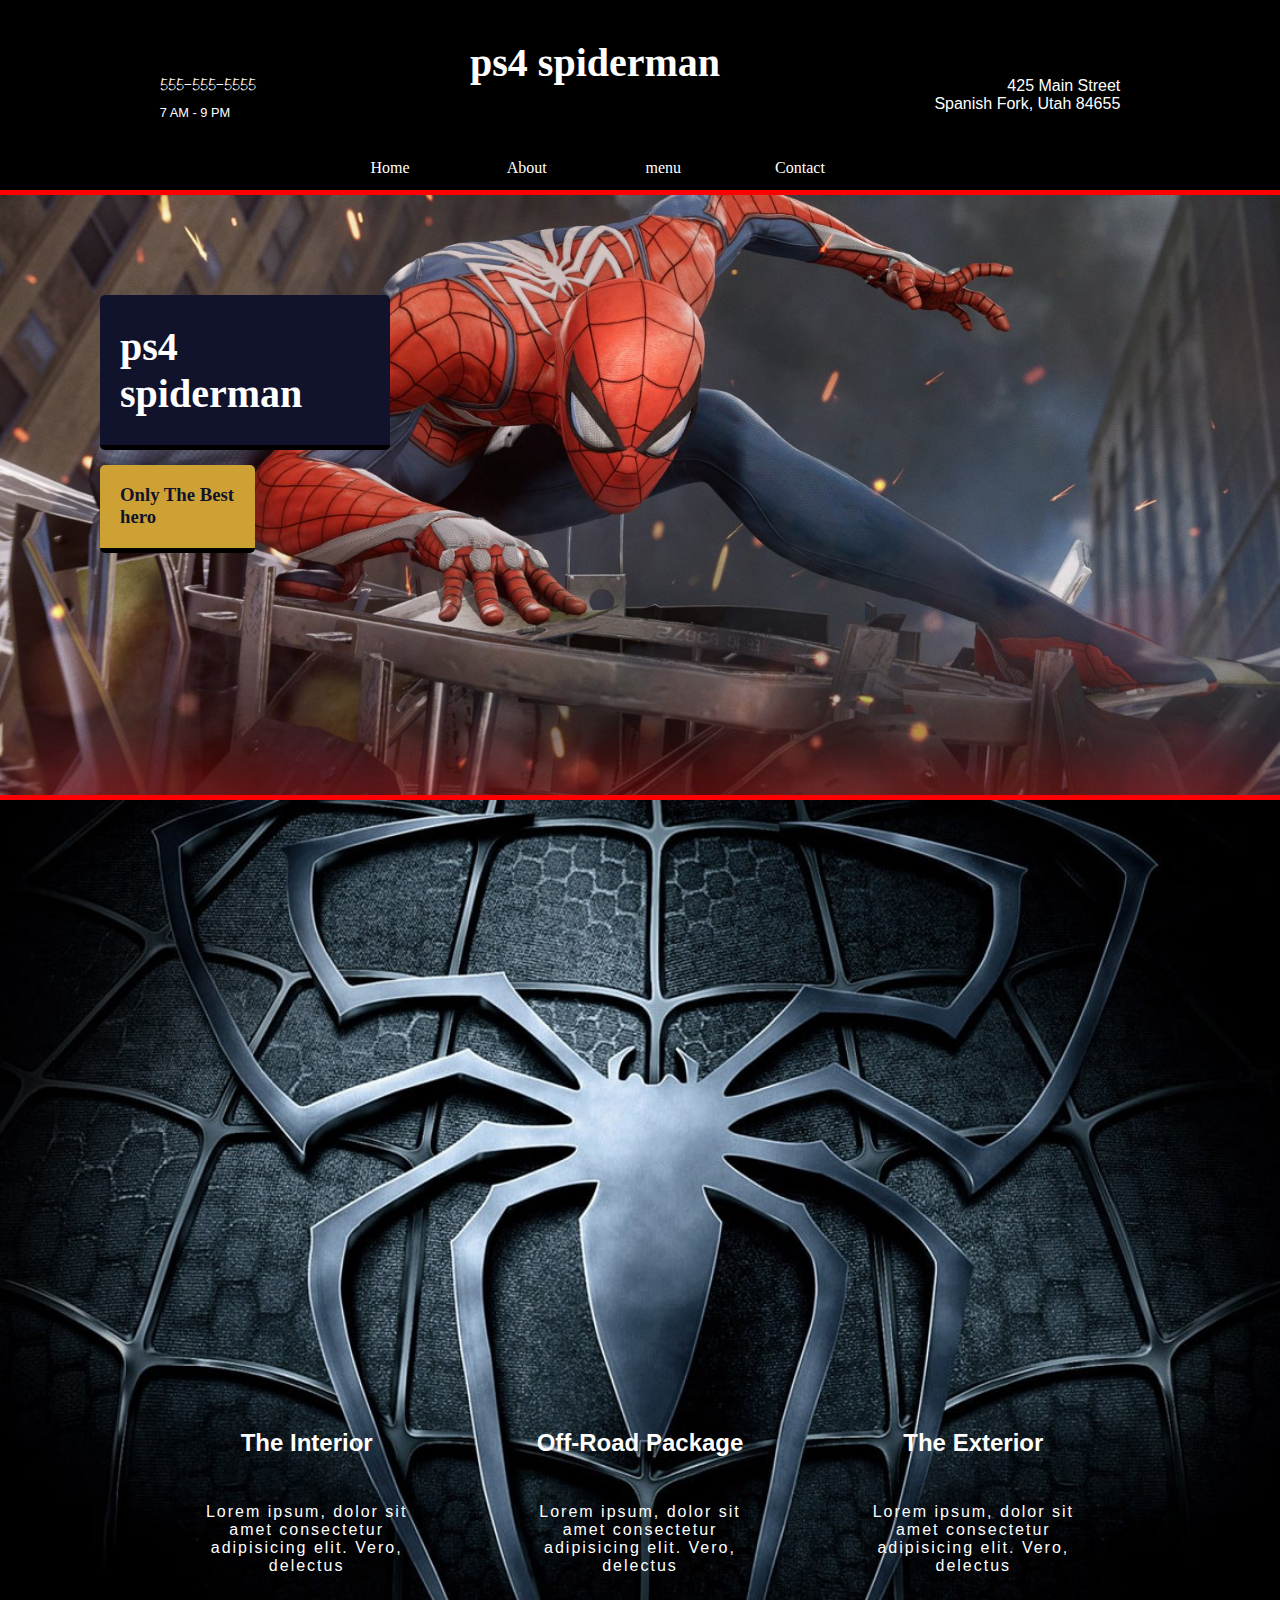
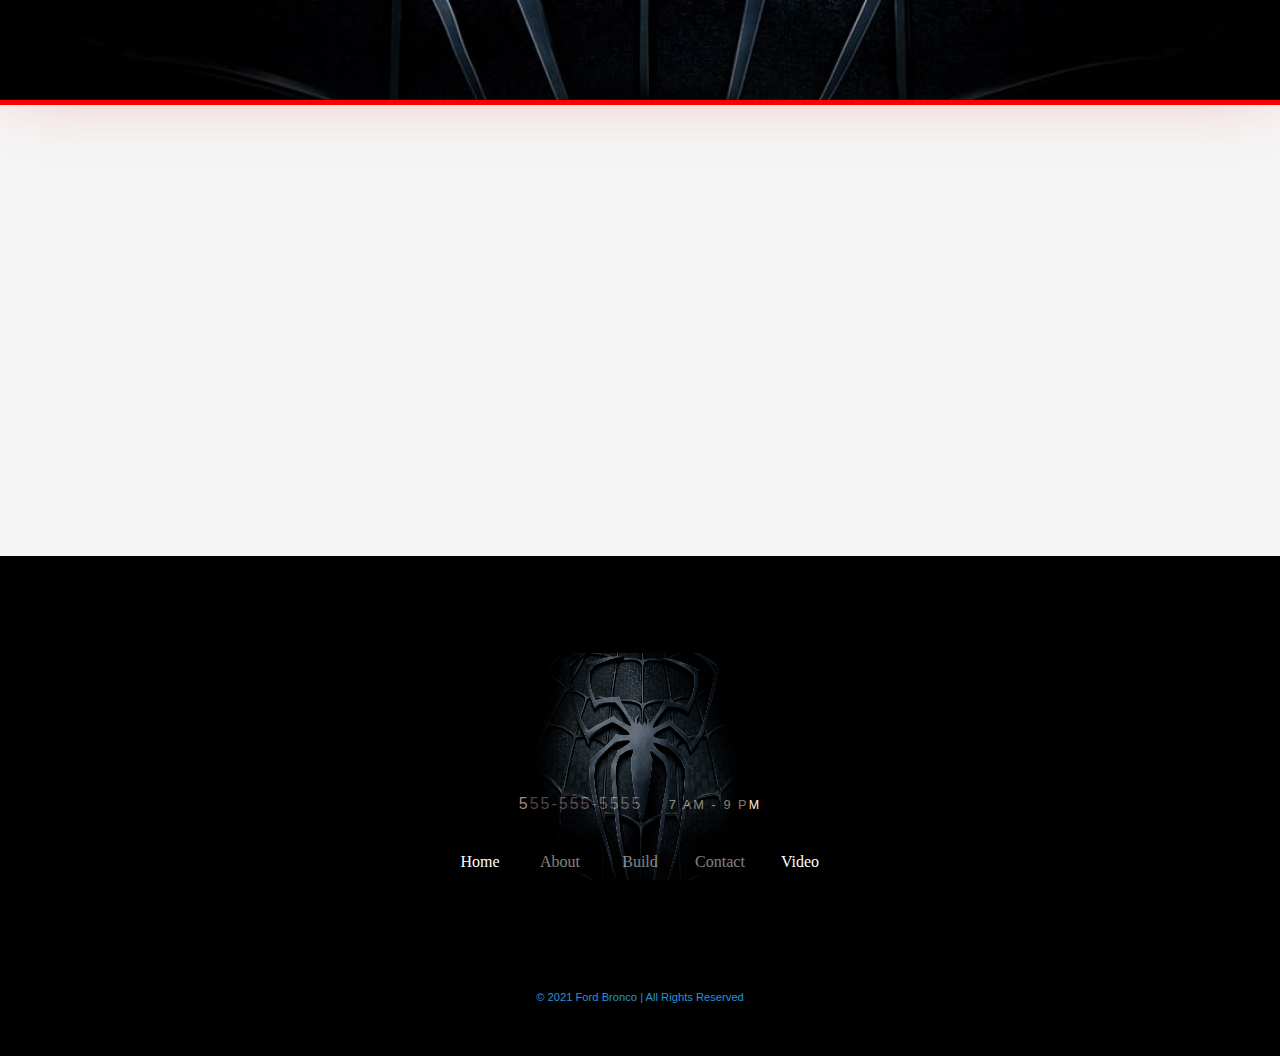
<file: index.html>
<!DOCTYPE html>
<html lang="en">
<head>
    <meta charset="UTF-8">
    <meta http-equiv="X-UA-Compatible" content="IE=edge">
    <meta name="viewport" content="width=device-width, initial-scale=1.0">
    <title>Homepage</title>
    <link href="https://fonts.googleapis.com/css2?family=Antonio:wght@200&family=New+Tegomin&display=swap" rel="stylesheet">
    <link rel="stylesheet" href="https://use.fontawesome.com/releases/v5.7.1/css/all.css"
  integrity="sha384-fnmOCqbTlWIlj8LyTjo7mOUStjsKC4pOpQbqyi7RrhN7udi9RwhKkMHpvLbHG9Sr"
  crossorigin="anonymous">
  <link href="https://fonts.googleapis.com/css2?family=Roboto+Slab&display=swap" rel="stylesheet">
<link rel="stylesheet" href="./styles/nav.css">
<link rel="stylesheet" href="./styles/homepage.css">
<link rel="stylesheet" href="./styles/common.css">
<link rel="stylesheet" href="./styles/footer.css">
<link rel="stylesheet" href="./styles/media-quaries.css">


</head>
<body>
<div class="navigation-wrapper">
        <div class="left-column">
            <div class="icon">
             <i class="fas fa-phone-volume"></i>
            </div>
          <div class="contact-hours-wrapper"> 
               <div class="phone">
                    555-555-5555
               </div> 
               <div class="hours">
                    7 AM - 9 PM
                </div>
         </div>
        </div>
        <div class="center-column">
            <div class="banner-image">
               <h1> ps4 spiderman</h1>
            </div>
     <div class="links-wrapper">
        <div class="nav-link ">
            <a href="index.html">Home</a>
        </div>
            <div class="nav-link">
            <a href="about.html">About</a>
        </div>
        <div class="nav-link">
            <a href="menu.html">menu</a>
        </div>
                <div class="nav-link">
            <a href="contact.html">Contact</a>
        </div>
           
     </div>
    </div> <!--address-->
    <div class="right-column">
        <div class="address-wrapper">
                <a hryef="contact.html">425 Main Street <br>
                Spanish Fork, Utah 84655</a> 
        </div>
        <div class="contact-icon">
            <a href="contact.html">
           <i class="fas fa-map"></i>
            </a>
        </div>
    </div>
</div>
<div class="hero-section">
    <div class="top-heading">
        <h1>ps4 spiderman</h1>
    </div>
    <div class="bottom-heading">
       <h3> Only The Best hero </h3> 
    </div>
</div>
<div class="features-section">
    <div class="columns-wrapper">
        <div class="column">
            <!-- Icon goes here -->
            <i class="fas fa-tachometer-alt"></i>
            <p>The Interior</p>
            <p>
                Lorem ipsum, dolor sit amet consectetur adipisicing elit. Vero, delectus
            </p>
        </div>
        <div class="column">
            <!-- Icon goes here -->
            <i class="fas fa-truck-monster"></i>
            <p>Off-Road Package</p>
            <p>
                Lorem ipsum, dolor sit amet consectetur adipisicing elit. Vero, delectus
            </p>
        </div>
        <div class="column">
            <!-- Icon goes here -->
            <i class="fas fa-car-side"></i>
            <p>The Exterior</p>
            <p>
                Lorem ipsum, dolor sit amet consectetur adipisicing elit. Vero, delectus
            </p>
        </div>
    </div>
</div> 
<div>
    <iframe src="https://www.google.com/maps/embed?pb=!1m18!1m12!1m3!1d115864.96868985664!2d-111.63476740901099!3d40.260172479766304!2m3!1f0!2f0!3f0!3m2!1i1024!2i768!4f13.1!3m3!1m2!1s0x874d9a77d01b2073%3A0xdfe5a6feb4d758e5!2sLarry%20H.%20Miller%20Ford%20Provo!5e0!3m2!1sen!2smx!4v1620668577334!5m2!1sen!2smx" width="100%" height="450" style="border:0;" allowfullscreen="" loading="lazy"></iframe>
</div>
<div class="footer">
    <div class="logo-footer">
      <img src="./images/spiderlogo.jpg" alt="">
    </div>
    <div class="footer-phone-hours">
        <span class="phone">
            555-555-5555
        </span>
        <span class="hours">
            7 AM - 9 PM
        </span>
    </div>
    <div class="links-wrapper">
        <div class="nav-link">
            <a href="index.html">Home</a>
        </div>
        <div class="nav-link">
            <a href="about.html">About</a>
        </div>
        <div class="nav-link">
            <a href="menu.html">Build</a>
        </div>
        <div class="nav-link">
            <a href="contact.html">Contact</a>
        </div>
        <div class="nav-link">
            <a href="https://www.youtube.com/watch?v=6Cf2n_F1Hbk"target="_blank"> Video </a>
        </div>
    </div>
        <div class="social-media-icons-wrapper">
            <a href="#">
                <i class="fab fa-instagram"></i>
            </a>
            <a href="#">
                <i class="fab fa-whatsapp"></i>
            </a>
            <a href="#">
                <i class="fab fa-snapchat-ghost"></i>
            </a>
        </div>
        <div class="copyright-wrapper">
            &copy; 2021 Ford Bronco &#124; All Rights Reserved
        </div>
</div>
</body>
</html>
</file>
<file: styles/nav.css>
.navigation-wrapper {
    height: 70px; 
    /*  height should be 190 */
    background-color:#000;
    color:white;
    /* flex  */
    display: flex;
    justify-content: space-around;
    align-items: center;
    padding: 60px 100px 60px 100px;
    border-bottom: 5px solid red;
    }
    /* Left Column */
    .navigation-wrapper > .left-column {
        display: flex;
        align-items: center;
    }
    .navigation-wrapper > .left-column > .icon {
         margin-right: 15px;
    }
    .navigation-wrapper > .left-column > .icon i {
        font-size: 2em;
    }
    .navigation-wrapper > .left-column > .contact-hours-wrapper {
        display: grid;
        grid-template-columns: 1fr;
        grid-gap: 10px;
    }
    .navigation-wrapper > .left-column > .contact-hours-wrapper > .hours {
        font-family: 'Ubuntu Condensed', sans-serif;
        color: white;
        font-size: 0.8em;
    }
    .navigation-wrapper > .contact-hours-wrapper > .phone {
        font-family: 'Times New Roman', Times, serif;
    }
    /* Center-Column */
    .navigation-wrapper > .center-column {
        display: grid;
        grid-template-columns: 1fr;
        grid-gap: 42px;
        width: 500px;
    }
    .navigation-wrapper > .center-column > .banner-image{
        display: flex;
        justify-content: center;
    }
    .navigation-wrapper > .center-column > .banner-image img {
        height: 100%;
        width: 200px;
        border-radius: 5px;
    }  
    /* Right-Column */
    .navigation-wrapper > .right-column > .address-wrapper {
        font-family: 'Ubuntu Condensed', sans-serif;
        text-align: right;
    }
    .navigation-wrapper > .right-column > .address-wrapper a {
        text-decoration: none;
        color: white;
        transition: 0.5s;
        text-align: right;
        font-size: 0.9m;
    }
    .navigation-wrapper > .right-column > .address-wrapper a:hover {
    /* color: rgb(199, 193, 72); */
    color: red;
    }
    .navigation-wrapper > .right-column {
        display: flex;
    }
    .navigation-wrapper > .right-column > .contact-icon a {
        display: flex;
        color: white;
        margin-left: 15px;
        font-size: 2.5em;
        text-decoration: none;
    }
    .navigation-wrapper > .right-column > .contact-icon a:hover {
    /* color: rgb(199, 193, 72); */
    color: red;
    }
    /* Links-Wrapper */
    .links-wrapper {
        display: flex;
        justify-content: space-between;
        align-items: center;
    }
    .links-wrapper > .nav-link a {
        font-family: fantasy;
        color: white;
        text-decoration: none;
        transition: 0.5s;
    }
    .links-wrapper > .nav-link a:hover {
        font-family: fantasy;
        /* color: rgb(199, 193, 72); */
        color: red;
        letter-spacing: 1px;
    }
    .links-wrapper > .nav-link {
        width: 90px;
        text-align: center;
    }
</file>
<file: styles/homepage.css>
/* Hero-section Styles */
.hero-section {
    background-image: url(../images/ps44.jpg);
    padding: 100px;
    height: 400px;
    /* To Make a Paralax feature */
    background-attachment: fixed;
    background-position: center;
    background-repeat: no-repeat;
    background-size: cover;
}
.hero-section > .top-heading {
    padding: 1px 20px;
    background-color: #11122B;
    color: #CBCBCB;
    width: 250px;
    border-radius: 5px;
    border-bottom: solid 5px black;
}
.hero-section > .bottom-heading {
    background-color: #CEA135;
    color: #11122B;
    padding: 1px 20px;
    margin-top: 15px;
    width: 115px;
    border-radius: 5px;
    border-bottom: solid 5px black;
}
/* feature section styles */
.features-section {
    height: 400px;
    border-top: 5px solid red;
    border-bottom: 5px solid red;
    background-image: url(../images/spiderlogo.jpg);
    background-repeat: no-repeat;
    background-size: cover;
    background-position: center;
    color: white;
    display: flex;
    justify-content: center;
    align-items: center;
    font-family: 'Ubuntu Condensed', sans-serif;
    padding-top: 500px;
    box-shadow: 0px -26px 79px -8px rgba(235, 16, 16, 0.44);
}
.features-section > .columns-wrapper {
    width: 1000px;
    display: flex;
    justify-content: space-between;
    font-family: 'Ubuntu Condensed', sans-serif;
}
.features-section > .columns-wrapper > .column {
    padding: 20px;
    margin: 42px;
    text-align: center;
    border-bottom: 5px solid transparent;
    border-radius: 10px;
    transition: 1s;
}
.features-section > .columns-wrapper > .column:hover {
    border-bottom: 5px solid red;
}
.features-section > .columns-wrapper > .column :nth-child(1) {
font-size: 3em;
color: white;
}
.features-section > .columns-wrapper > .column :nth-child(2) {
font-size: 1.5em;
font-weight: 900;
height: 50px;
transition: 1s;
}
.features-section > .columns-wrapper > .column :nth-child(2):hover {
letter-spacing: 1px;
}
.features-section > .columns-wrapper > .column :nth-child(3) {
letter-spacing: 2px;
}

h1{
  font-size: 40px;
  color: white;
}
</file>
<file: styles/common.css>
body {
    margin:0px;
    font-family: 'New Tegomin', serif;
    background-color: whitesmoke;
    font-size: 2fr;
 }
 h1, h2, h3, h4, h5 ,h6{
   font-family: 'Dancing Script', cursive;
 }
 /* skewed header */


/* PAGE CONTAINER STYLES */
</file>
<file: styles/footer.css>
.footer {
    background-color: rgb(0, 0, 0);
    color: rgb(163, 133, 133);
    font-family:'Ubuntu Condensed', sans-serif;
    display: flex;
    justify-content: center;
    align-items: center;
    flex-direction: column;
   height: 500px;
   margin-top: -4px;
  }
  .footer > .logo-footer img {
    width: 220px;
    padding-top: 39%;
    height: 100%;
    /* filter: brightness(50%); */
    opacity: 0.5;
  }
  .footer > .footer-phone-hours span {
    margin-left: 10px;
    margin-right: 10px;
    font-size: 1em;
    letter-spacing: 2px;
  }
  .footer > .footer-phone-hours > .hours {
    font-size: 0.8em;
    color: antiquewhite;
    text-transform: uppercase;
  }
  .footer > .links-wrapper{
    margin-top: 40px;
    margin-bottom: 40px;
    max-width: 400px;
  }
  .footer > .social-media-icons-wrapper  {
    margin-top: 40px;
    margin-bottom: 40px;
    width: 300px;
    display: flex;
    justify-content: space-around;
  }
  .footer > .social-media-icons-wrapper a {
    font-size: 1.5em;
    color: #066b6b;
  }
  .footer > .social-media-icons-wrapper a {
    font-size: 1.5em;
    color: #64f0dd;
    transition: 0.5s;
  }
  .footer > .social-media-icons-wrapper a:hover {
    color: #4d7cb3;
  }
  .footer > .copyright-wrapper {
    margin-bottom: 42px;
    font-size: 0.7em;
    color: #2a92d8;
  }
</file>
<file: styles/media-quaries.css>
@media (max-width: 615px) {

    .navigation-wrapper {
        flex-direction: column;
        height: 100%;
    }

    .navigation-wrapper > .left-colum {
        order: 2;
        margin-top: 10px;
        margin-bottom: 15px;


    }

    .navigation-wrapper > .center-colum {
        order: 1;
      width: 100%;


    }


    .navigation-wrapper > .right-colum {
        order: 3;
       margin-top: 15px;




    }
    .links-wrapper {
        flex-direction: column;
        margin-bottom: 20px ;

    }


.links-wrapper > .nav-links {
    margin-top: 10px;
        margin-bottom: 10px ;font-size: 1.5em;
        width: 100%;

        
    }

    .hero-section {
        padding: 50px 10px;
    }

    .features-section {
        height: 100%;
    }

    .features-section > .columns-wrapper{
        width: 100%;
        flex-direction: column;
    }

    .footer {
        height: 100%;

    }

    .skewed-header > .skewed-header-wrapper >.skewed-header-content {
        flex-direction: column;
    }

    .skewed-header> .header-bg {
        background-size: 550px;
    }

    .page-container {
        padding-left: 21px;
        padding-right: 21px;

    }






    .content-wrapper img {
        margin-top: 0px 0px 25px 0px !important;
        width: 100% !important;

    }


    .square {
        grid-template-columns: 1fr !important;
    }

    .square>.square-text-wrapper {
        order: 1;
    }

    .square> .img-wrapper {
        order: 2;
    }


    .contact-grid-wrapper{
        width: 100%;
        grid-template-columns: 1fr;
        grid-gap:10px;
    }

    .form input {
        padding: 1.5rem 0rem;
    }


    .form textarea {
        padding: 1.5rem 0rem;
    }


}
</file>
